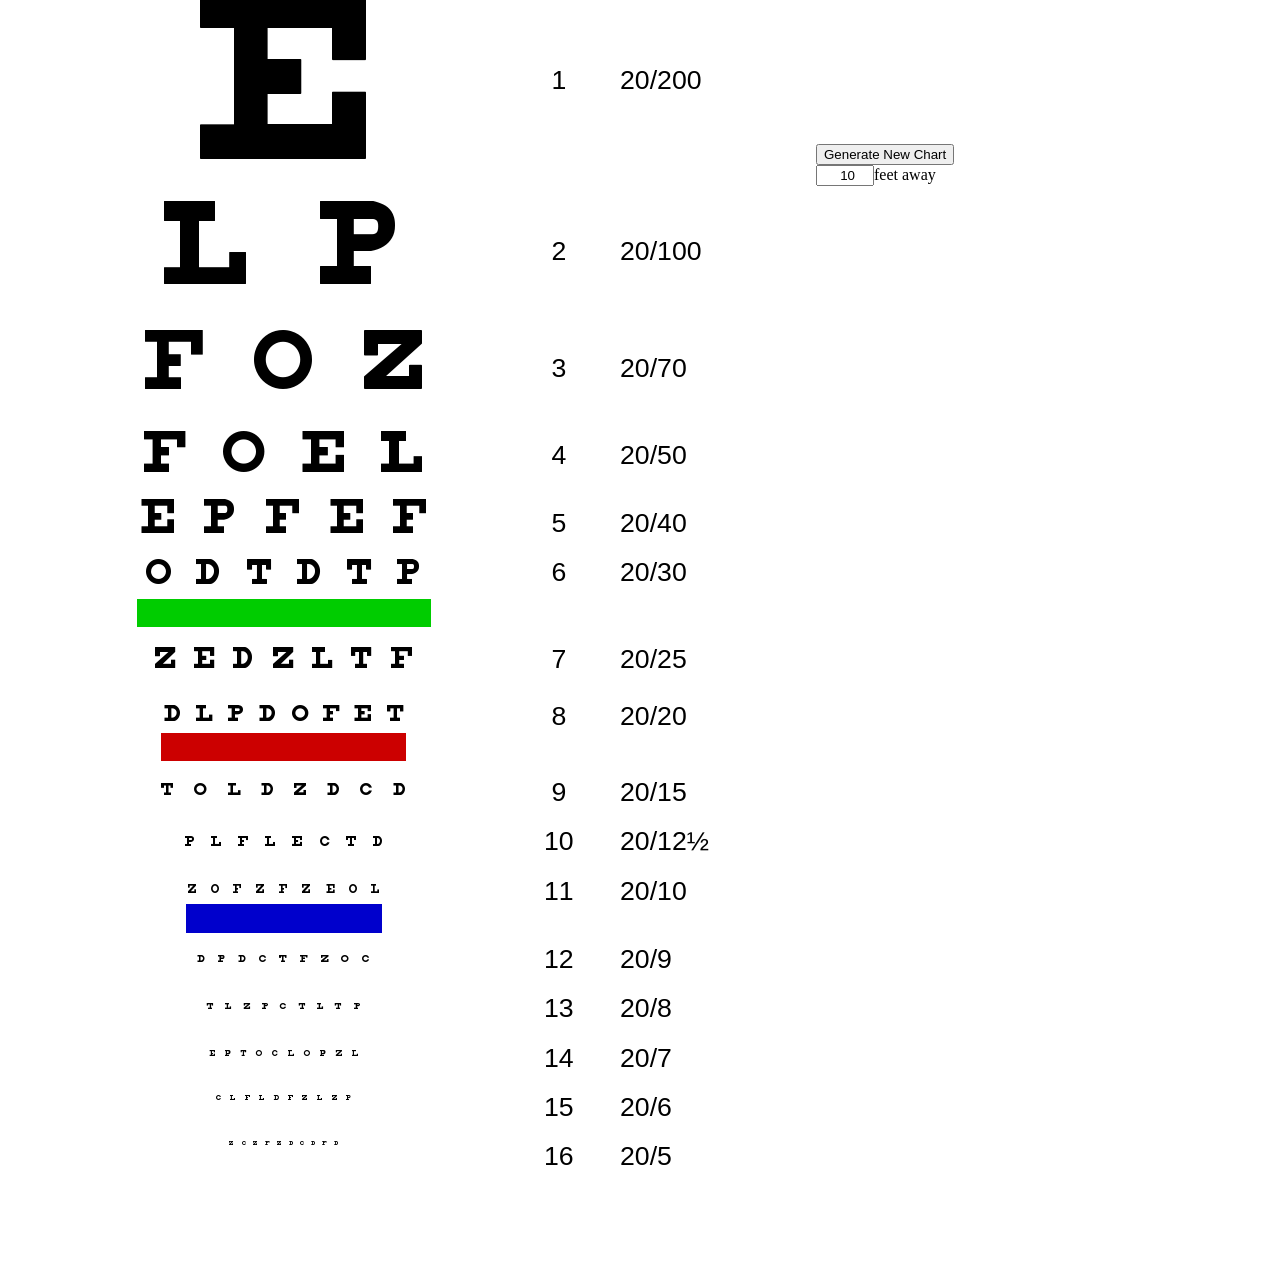
<file: index.html>
<!DOCTYPE html>
<html>
  <head>
    <title>Snellen Chart Generator</title>
    <meta name="description" content="A cool thing made with HyperDev">
    <link id="favicon" rel="icon" href="https://hyperdev.com/favicon.ico" type="image/x-icon">
    <meta charset="utf-8">
    <meta http-equiv="X-UA-Compatible" content="IE=edge">
    <meta name="viewport" content="width=device-width, initial-scale=1">
    <link rel="stylesheet" href="./style.css">
  </head>
  <body>
    <div id="cdiv" class="container">
      <section id="letters">
        <p id="p1">E</p>
        <p id="p2">FP</p>
        <p id="p3">TOZ</p>
        <p id="p4">LPED</p>
        <p id="p5">PECFD</p>
        <p id="p6">EDFCZP</p>
        <div id="green_block"></div>
        <p id="p7">FELOPZD</p>
        <p id="p8">DEFPOTEC</p>
        <div id="red_block"></div>
        <p id="p9">LEFODPCT</p>
        <p id="p10">FDPLTCEO</p>
        <p id="p11">PEZOLCFTD</p>
        <div id="blue_block"></div>
        <p id="p12">PEZOLCFTD</p>
        <p id="p13">PEZOLCFTD</p>
        <p id="p14">PEZOLCFTDO</p>
        <p id="p15">PEZOLCFTDO</p>
        <p id="p16">PEZOLCFTDO</p>
      </section>
      <aside id="acuities">
        <p id="a2p1">20/200</p>
        <p id="a2p2">20/100</p>
        <p id="a2p3">20/70</p>
        <p id="a2p4">20/50</p>
        <p id="a2p5">20/40</p>
        <p id="a2p6">20/30</p>
        
        <p id="a2p7">20/25</p>
        <p id="a2p8">20/20</p>
        
        <p id="a2p9">20/15</p>
        <p id="a2p10">20/12½</p>
        <p id="a2p11">20/10</p>
        
        <p id="a2p12">20/9</p>
        <p id="a2p13">20/8</p>
        <p id="a2p14">20/7</p>
        <p id="a2p15">20/6</p>
        <p id="a2p16">20/5</p>
      </aside>
      <aside id="numbers">
        <p id="ap1">1</p>
        <p id="ap2">2</p>
        <p id="ap3">3</p>
        <p id="ap4">4</p>
        <p id="ap5">5</p>
        <p id="ap6">6</p>
        
        <p id="ap7">7</p>
        <p id="ap8">8</p>
        
        <p id="ap9">9</p>
        <p id="ap10">10</p>
        <p id="ap11">11</p>
        
        <p id="ap12">12</p>
        <p id="ap13">13</p>
        <p id="ap14">14</p>
        <p id="ap15">15</p>
        <p id="ap16">16</p>
      </aside>
    </div>
    <div id="newButtonEtc" class='no-print'>
      <input type="button" id="newButton" value="Generate New Chart" onclick="newChart()"/><br>
      <input type="number" id="scaleBox" value="10">feet away
    </div>
    
    <script src="./client.js"></script>
  </body>
</html>
</file>
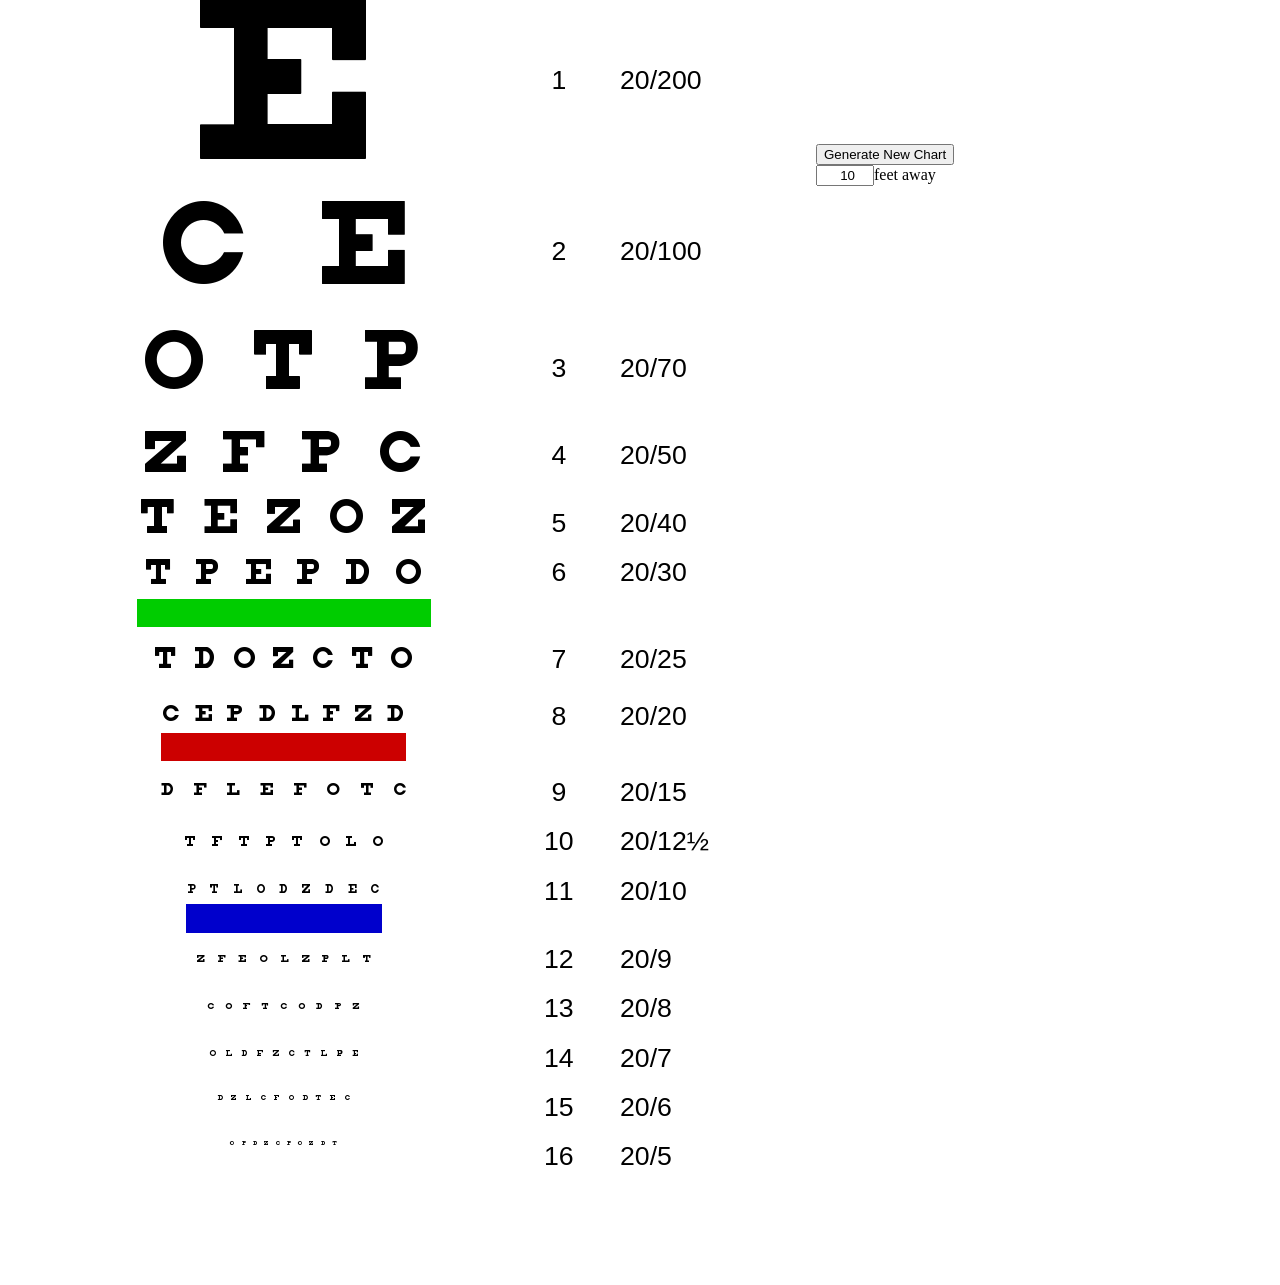
<file: views/index.html>
<!DOCTYPE html>
<html>
  <head>
    <title>Snellen Chart Generator</title>
    <meta name="description" content="A cool thing made with HyperDev">
    <link id="favicon" rel="icon" href="https://hyperdev.com/favicon.ico" type="image/x-icon">
    <meta charset="utf-8">
    <meta http-equiv="X-UA-Compatible" content="IE=edge">
    <meta name="viewport" content="width=device-width, initial-scale=1">
    <link rel="stylesheet" href="/style.css">
  </head>
  <body>
    <div id="cdiv" class="container">
      <section id="letters">
        <p id="p1">E</p>
        <p id="p2">FP</p>
        <p id="p3">TOZ</p>
        <p id="p4">LPED</p>
        <p id="p5">PECFD</p>
        <p id="p6">EDFCZP</p>
        <div id="green_block"></div>
        <p id="p7">FELOPZD</p>
        <p id="p8">DEFPOTEC</p>
        <div id="red_block"></div>
        <p id="p9">LEFODPCT</p>
        <p id="p10">FDPLTCEO</p>
        <p id="p11">PEZOLCFTD</p>
        <div id="blue_block"></div>
        <p id="p12">PEZOLCFTD</p>
        <p id="p13">PEZOLCFTD</p>
        <p id="p14">PEZOLCFTDO</p>
        <p id="p15">PEZOLCFTDO</p>
        <p id="p16">PEZOLCFTDO</p>
      </section>
      <aside id="acuities">
        <p id="a2p1">20/200</p>
        <p id="a2p2">20/100</p>
        <p id="a2p3">20/70</p>
        <p id="a2p4">20/50</p>
        <p id="a2p5">20/40</p>
        <p id="a2p6">20/30</p>
        
        <p id="a2p7">20/25</p>
        <p id="a2p8">20/20</p>
        
        <p id="a2p9">20/15</p>
        <p id="a2p10">20/12½</p>
        <p id="a2p11">20/10</p>
        
        <p id="a2p12">20/9</p>
        <p id="a2p13">20/8</p>
        <p id="a2p14">20/7</p>
        <p id="a2p15">20/6</p>
        <p id="a2p16">20/5</p>
      </aside>
      <aside id="numbers">
        <p id="ap1">1</p>
        <p id="ap2">2</p>
        <p id="ap3">3</p>
        <p id="ap4">4</p>
        <p id="ap5">5</p>
        <p id="ap6">6</p>
        
        <p id="ap7">7</p>
        <p id="ap8">8</p>
        
        <p id="ap9">9</p>
        <p id="ap10">10</p>
        <p id="ap11">11</p>
        
        <p id="ap12">12</p>
        <p id="ap13">13</p>
        <p id="ap14">14</p>
        <p id="ap15">15</p>
        <p id="ap16">16</p>
      </aside>
    </div>
    <div id="newButtonEtc" class='no-print'>
      <input type="button" id="newButton" value="Generate New Chart" onclick="newChart()"/><br>
      <input type="number" id="scaleBox" value="10">feet away
    </div>
    
    <script src="https://code.jquery.com/jquery-2.2.1.min.js"
            integrity="sha256-gvQgAFzTH6trSrAWoH1iPo9Xc96QxSZ3feW6kem+O00="
            crossorigin="anonymous"></script>
    <script src="/client.js"></script>
  </body>
</html>
</file>
<file: style.css>
@font-face {
  font-family: snellen;
  src: url("./Snellen-BF-Big.ttf");
}
@media print
{    
    .no-print, .no-print *
    {
        display: none !important;
    }
}
@page  
{
    margin: 0mm -90mm 0mm 0mm;
    size: portrait;
}
body {
  margin-top: -90px;
}
div.container {
  position: relative;
  width: 8.5in;
  height: 11in;
  vertical-align: middle;
}
/*div.container:before {
  content: '';
  display: block;
  position: absolute;
  left: 0;
  top: 0;
  width: 100%;
  height: 100%;
  background-image: url(https://cdn.hyperdev.com/us-east-1:7234b651-12e1-4990-ae5c-2e6218a53e7a/Snellen_chart.svg);
  background-repeat:no-repeat;
  background-size: 100% 100%;
  background-position: 0px 0px;
  opacity: 0.1;
  z-index: -1;
}*/
#green_block {
  background: #00cc00;
  width: 90%;
  margin: 0 auto;
  height: 7.5mm;
}
#red_block {
  background: #cc0000;
  width: 75%;
  margin: 0 auto;
  height: 7.5mm;
}
#blue_block {
  background: #0000cc;
  width: 60%;
  margin: 0 auto;
  height: 7.5mm;
}
.letter_span {
  letter-spacing: 0mm;
}
#letters {
  float: left;
  width: 40%;
  padding-left: 13.8%;
  text-align: center;
  font-family: snellen;
  line-height: 0mm;
  --spacing-ratio: 0.88;
  --spacing-ratio-tiny: 1.7;
}
#numbers {
  float: right;
  width: 15%;
  text-align: center;
  font-family: Arial, Helvetica, sans-serif;
  font-size: 20pt;
}
#acuities {
  float: right;
  width: 20%;
  padding-right: 5%;
  text-align: left;
  font-family: Arial, Helvetica, sans-serif;
  font-size: 20pt;
}
#newButtonEtc {
  position: absolute;
  left: 8.5in;
  top: 1.5in;
}
#scaleBox {
  width: 50px;
  text-align: right;
}
#p1 {
  font-size: 44mm;
}
#ap1, #a2p1 {
  padding-top: 16mm;
  line-height: 44mm;
}
#p2 {
  --font-size: 22mm;
  font-size: var(--font-size);
  letter-spacing: calc(var(--font-size)*var(--spacing-ratio));
}
#ap2, #a2p2 {
  padding-top: 16mm;
  line-height: 0mm;
}
#p3 {
  --font-size: 15.4mm;
  font-size: var(--font-size);
  letter-spacing: calc(var(--font-size)*var(--spacing-ratio));
  padding-top: 9mm;
}
#ap3, #a2p3 {
  padding-top: 16mm;
  line-height: 16mm;
}
#p4 {
  --font-size: 11mm;
  font-size: var(--font-size);
  letter-spacing: calc(var(--font-size)*var(--spacing-ratio));
  padding-top: 9mm;
}
#ap4, #a2p4 {
  line-height: 16mm;
}
#p5 {
  --font-size: 8.8mm;
  font-size: var(--font-size);
  letter-spacing: calc(var(--font-size)*var(--spacing-ratio));
  padding-top: 6mm;
}
#ap5, #a2p5 {
  line-height: 6mm;
}
#p6 {
  --font-size: 6.6mm;
  font-size: var(--font-size);
  letter-spacing: calc(var(--font-size)*var(--spacing-ratio)*1.15);
  padding-top: 5.5mm;
  line-height: 1mm;
}
#ap6, #a2p6 {
  line-height: 6mm;
}
#p7 {
  --font-size: 5.5mm;
  font-size: var(--font-size);
  letter-spacing: calc(var(--font-size)*var(--spacing-ratio));
  padding-top: 2.5mm;
}
#ap7, #a2p7 {
  padding-top: 10mm;
  line-height: 6mm;
}
#p8 {
  --font-size: 4.4mm;
  font-size: var(--font-size);
  letter-spacing: calc(var(--font-size)*var(--spacing-ratio));
  padding-top: 9mm;
  line-height: 1mm;
}
#ap8, #a2p8 {
  line-height: 10mm;
}
#p9 {
  --font-size: 3.3mm;
  font-size: var(--font-size);
  letter-spacing: calc(var(--font-size)*var(--spacing-ratio-tiny)*.95);
  padding-top: 4mm;
}
#ap9, #a2p9 {
  padding-top: 5mm;
  line-height: 6mm;
}
#p10 {
  --font-size: 2.65mm;
  font-size: var(--font-size);
  letter-spacing: calc(var(--font-size)*var(--spacing-ratio-tiny)*.95);
  padding-top: 10.5mm;
}
#ap10, #a2p10 {
  line-height: 6mm;
}
#p11 {
  --font-size: 2.2mm;
  font-size: var(--font-size);
  letter-spacing: calc(var(--font-size)*var(--spacing-ratio-tiny));
  padding-top: 8mm;
  line-height: 4mm;
}
#ap11, #a2p11 {
  line-height: 6mm;
}
#p12 {
  --font-size: 1.98mm;
  font-size: var(--font-size);
  letter-spacing: calc(var(--font-size)*var(--spacing-ratio-tiny));
  padding-top: 5mm;
}
#ap12, #a2p12 {
  padding-top: 5mm;
  line-height: 6mm;
}
#p13 {
  --font-size: 1.76mm;
  font-size: var(--font-size);
  letter-spacing: calc(var(--font-size)*var(--spacing-ratio-tiny));
  padding-top: 10.5mm;
}
#ap13, #a2p13 {
  line-height: 6mm;
}
#p14 {
  --font-size: 1.54mm;
  font-size: var(--font-size);
  letter-spacing: calc(var(--font-size)*var(--spacing-ratio-tiny));
  padding-top: 10.5mm;
}
#ap14, #a2p14 {
  line-height: 6mm;
}
#p15 {
  --font-size: 1.35mm;
  font-size: var(--font-size);
  letter-spacing: calc(var(--font-size)*var(--spacing-ratio-tiny));
  padding-top: 10.5mm;
}
#ap15, #a2p15 {
  line-height: 6mm;
}
#p16 {
  --font-size: 1.1mm;
  font-size: var(--font-size);
  letter-spacing: calc(var(--font-size)*var(--spacing-ratio-tiny));
  padding-top: 10.5mm;
}
#ap16, #a2p16 {
  line-height: 6mm;
}
</file>
